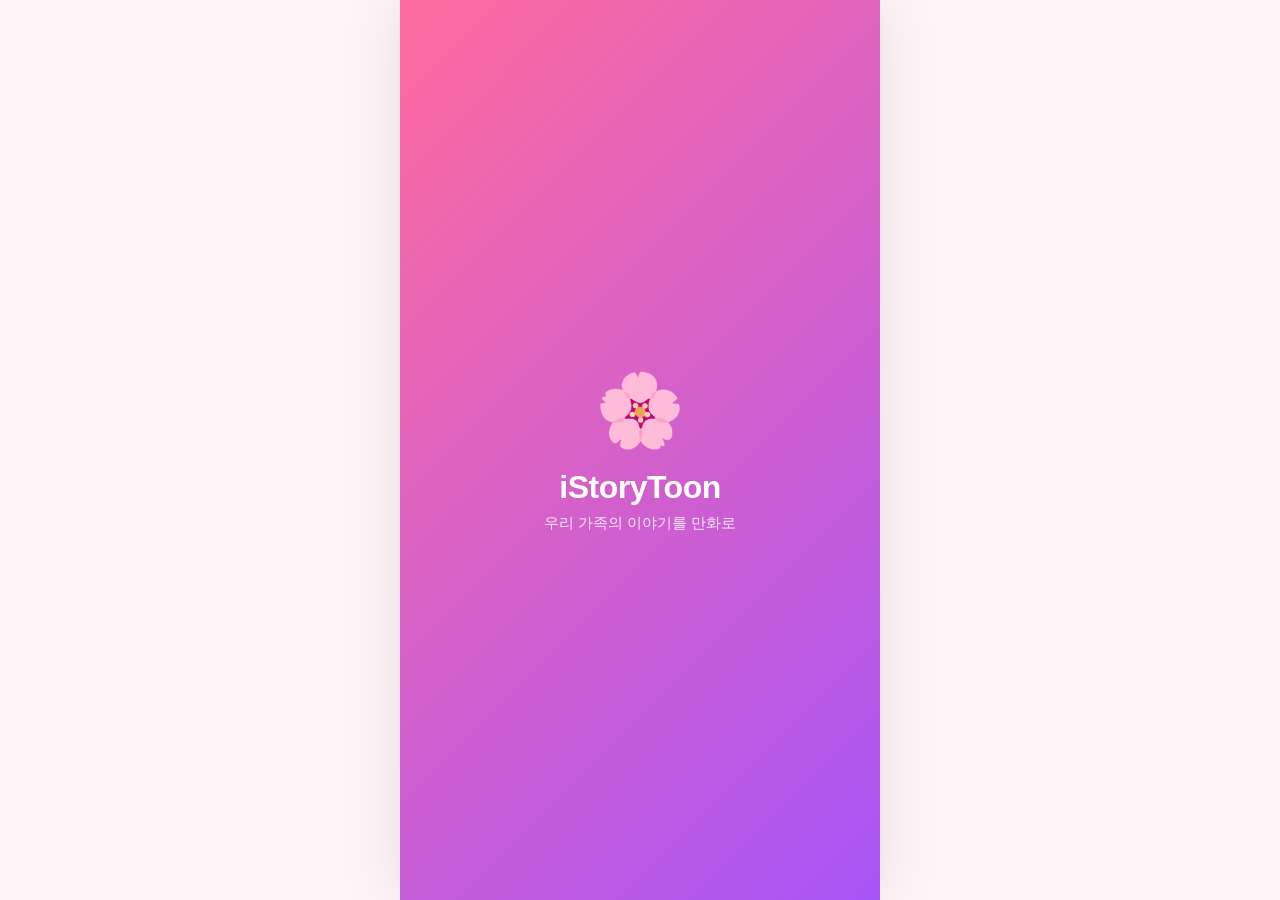
<file: index.html>
<!DOCTYPE html>
<html lang="ko">
<head>
  <meta charset="UTF-8">
  <meta name="viewport" content="width=device-width, initial-scale=1.0, maximum-scale=1.0, user-scalable=no">
  <meta name="theme-color" content="#FF6B9D">
  <meta name="apple-mobile-web-app-capable" content="yes">
  <meta name="apple-mobile-web-app-status-bar-style" content="black-translucent">
  <title>iStoryToon 🌸</title>
  <link rel="manifest" href="manifest.json">
  <link rel="icon" type="image/png" href="assets/icons/favicon.png">
  <link rel="apple-touch-icon" href="assets/icons/icon-192.png">
  <link rel="stylesheet" href="style.css">
</head>
<body>

  <!-- 앱 래퍼 -->
  <div id="app">

    <!-- 스플래시 스크린 -->
    <div id="splash-screen" class="splash">
      <div class="splash-logo">🌸</div>
      <div class="splash-title">iStoryToon</div>
      <div class="splash-subtitle">우리 가족의 이야기를 만화로</div>
    </div>

    <!-- 메인 화면 -->
    <div id="main-screen" class="screen hidden">

      <!-- 상단 헤더 -->
      <header class="app-header">
        <div class="header-logo">🌸 iStoryToon</div>
        <button class="btn-icon" id="btn-my-toots">
          <span>📚</span>
        </button>
      </header>

      <!-- 히어로 섹션 -->
      <section class="hero-section">
        <h1 class="hero-title">우리 가족의 이야기를<br><span class="highlight">만화로 만들어드려요</span></h1>
        <p class="hero-desc">소중한 순간을 입력하면 AI가 감동적인 만화로 만들어 드립니다</p>
      </section>

      <!-- 스토리 입력 카드 -->
      <section class="input-section">
        <div class="card input-card">
          <div class="card-label">📝 어떤 이야기를 만화로 만들까요?</div>
          <textarea
            id="story-input"
            class="story-textarea"
            placeholder="예) 첫 만남부터 결혼까지 우리 이야기, 아이가 처음 말을 했을 때, 부모님의 오래된 사진을 발견했을 때..."
            maxlength="500"
          ></textarea>
          <div class="textarea-footer">
            <span id="char-count" class="char-count">0 / 500</span>
          </div>
        </div>

        <!-- 스타일 선택 -->
        <div class="card style-card">
          <div class="card-label">🎨 만화 스타일</div>
          <div class="style-grid" id="style-selector">
            <button class="style-btn active" data-style="shoujo">
              <div class="style-preview" style="background:linear-gradient(135deg,#ffe4f0,#e8d5ff);">
                <img src="https://replicate.delivery/xezq/PV59G6U0mZY4DJZf2SiucWEw1E81gj5OU2zTuMJ3fl4cyijWA/out_0.webp" alt="순정만화" onerror="this.parentNode.innerHTML='💜';">
              </div>
              <span class="style-emoji">💜</span>
              <span class="style-name">애니메이션</span>
              <span class="style-desc">감성 순정만화</span>
            </button>
            <button class="style-btn" data-style="webtoon">
              <div class="style-preview" style="background:linear-gradient(135deg,#dbeafe,#ede9fe);">
                <img src="https://replicate.delivery/xezq/igWpuNmnrRaEKBDIlknFGQHFlsmgdX5IUarHMqzH8Lv4FFWA/output.jpg" alt="웹툰" onerror="this.parentNode.innerHTML='🟦';">
              </div>
              <span class="style-emoji">🟦</span>
              <span class="style-name">웹툰</span>
              <span class="style-desc">한국 웹툰풍</span>
            </button>
            <button class="style-btn" data-style="disney">
              <div class="style-preview" style="background:linear-gradient(135deg,#fce7f3,#fef3c7);">
                <img src="https://replicate.delivery/xezq/nqr3GvW51aryP5kQpAFyQDXCJGsIWbllGHJJpjP2HYKbFHtA/output.jpg" alt="디즈니" onerror="this.parentNode.innerHTML='🏰';">
              </div>
              <span class="style-emoji">🏰</span>
              <span class="style-name">디즈니</span>
              <span class="style-desc">3D 애니메이션</span>
            </button>
            <button class="style-btn" data-style="watercolor">
              <div class="style-preview" style="background:linear-gradient(135deg,#f0fdf4,#ecfdf5);">
                <img src="https://replicate.delivery/xezq/fuJIc5IJiFyhNS0GM5RMQnA3rrHiASTD1ybK6Yap9hzaFHtA/output.jpg" alt="수채화" onerror="this.parentNode.innerHTML='🎨';">
              </div>
              <span class="style-emoji">🎨</span>
              <span class="style-name">수채화</span>
              <span class="style-desc">따뜻한 수채화풍</span>
            </button>
          </div>
        </div>

        <!-- 등장인물 사진 업로드 -->
        <div class="card character-card">
          <div class="card-label">📸 등장인물 사진 <span style="font-weight:400;color:var(--text-muted);">(선택 · 참고용)</span></div>
          <div class="character-list" id="character-list">

            <!-- 등장인물 1 -->
            <div class="character-item" id="char-1">
              <div class="char-photo-wrap" onclick="document.getElementById('char-input-1').click()">
                <div class="char-photo-default" id="char-photo-1">
                  <span class="char-emoji">🧑</span>
                  <span class="char-add-text">사진 추가</span>
                </div>
                <img class="char-photo-img hidden" id="char-img-1" alt="등장인물1">
                <input type="file" id="char-input-1" accept="image/*" style="display:none" onchange="handleCharPhoto(1, this)">
              </div>
              <div class="char-info">
                <input class="char-name-input" id="char-name-1" type="text" placeholder="이름 (예: 나)" maxlength="10">
                <div class="char-badge" id="char-badge-1">미설정</div>
              </div>
              <button class="char-clear-btn hidden" id="char-clear-1" onclick="clearCharPhoto(1)">✕</button>
            </div>

            <!-- 등장인물 2 -->
            <div class="character-item" id="char-2">
              <div class="char-photo-wrap" onclick="document.getElementById('char-input-2').click()">
                <div class="char-photo-default" id="char-photo-2">
                  <span class="char-emoji">🧑</span>
                  <span class="char-add-text">사진 추가</span>
                </div>
                <img class="char-photo-img hidden" id="char-img-2" alt="등장인물2">
                <input type="file" id="char-input-2" accept="image/*" style="display:none" onchange="handleCharPhoto(2, this)">
              </div>
              <div class="char-info">
                <input class="char-name-input" id="char-name-2" type="text" placeholder="이름 (예: 상대방)" maxlength="10">
                <div class="char-badge" id="char-badge-2">미설정</div>
              </div>
              <button class="char-clear-btn hidden" id="char-clear-2" onclick="clearCharPhoto(2)">✕</button>
            </div>

          </div>
          <div class="char-hint">💡 사진은 이름·분위기 참고용이에요. 만화는 AI가 예쁘게 자동 생성해요 🎨</div>
        </div>

        <!-- 컷 수 선택 -->
        <div class="card cuts-card">
          <div class="card-label">📖 컷 수</div>
          <div class="cuts-selector" id="cuts-selector">
            <button class="cut-btn" data-cuts="4">4컷</button>
            <button class="cut-btn active" data-cuts="6">6컷</button>
            <button class="cut-btn" data-cuts="8">8컷</button>
          </div>
        </div>

        <!-- 생성 버튼 -->
        <button class="btn-primary" id="btn-generate">
          <span class="btn-icon-emoji">✨</span>
          <span>만화 만들기</span>
        </button>
      </section>

      <!-- 최근 만화 -->
      <section class="recent-section" id="recent-section">
        <div class="section-title">📚 최근 만든 만화</div>
        <div id="recent-list" class="recent-list"></div>
      </section>

    </div>

    <!-- 로딩 화면 -->
    <div id="loading-screen" class="screen hidden">
      <div class="loading-content">
        <div class="loading-emoji">🌸</div>
        <div class="loading-steps">
          <div class="step" id="step-story">
            <span class="step-icon">⏳</span>
            <span class="step-text">스토리 분석 중...</span>
          </div>
          <div class="step" id="step-panels">
            <span class="step-icon">⏳</span>
            <span class="step-text">장면 구성 중...</span>
          </div>
          <div class="step" id="step-images">
            <span class="step-icon">⏳</span>
            <span class="step-text">이미지 생성 중...</span>
          </div>
        </div>
        <div class="loading-tip" id="loading-tip">💡 첫 생성은 AI 모델 준비로 2~3분 걸려요. 잠시만 기다려주세요 🙏</div>
      </div>
    </div>

    <!-- 만화 뷰어 화면 -->
    <div id="viewer-screen" class="screen hidden">
      <header class="viewer-header">
        <button class="btn-back" id="btn-back">←</button>
        <div class="viewer-title" id="viewer-title"></div>
        <button class="btn-icon" id="btn-share">📤</button>
      </header>
      <div id="toon-viewer" class="toon-viewer"></div>
      <div class="viewer-footer">
        <button class="btn-secondary" id="btn-regenerate">🔄 다시 만들기</button>
        <button class="btn-primary" id="btn-save">💾 저장하기</button>
      </div>
    </div>

    <!-- 내 만화 목록 화면 -->
    <div id="library-screen" class="screen hidden">
      <header class="app-header">
        <button class="btn-back" id="btn-back-library">←</button>
        <div class="header-logo">📚 내 만화</div>
        <div></div>
      </header>
      <div id="library-list" class="library-list"></div>
    </div>

  </div>

  <!-- 토스트 메시지 -->
  <div id="toast" class="toast hidden"></div>

  <!-- 환경변수 (빌드 시 주입) -->
  <script src="env.js"></script>

  <!-- 등장인물 사진 핸들러 -->
  <script>
    // 등장인물 데이터 저장소
    window.characterData = { 1: null, 2: null };

    function handleCharPhoto(idx, input) {
      const file = input.files[0];
      if (!file) return;

      const reader = new FileReader();
      reader.onload = (e) => {
        const dataUrl = e.target.result;

        // 이미지 표시
        const img = document.getElementById('char-img-' + idx);
        const def = document.getElementById('char-photo-' + idx);
        const clearBtn = document.getElementById('char-clear-' + idx);
        const badge = document.getElementById('char-badge-' + idx);

        img.src = dataUrl;
        img.classList.remove('hidden');
        def.style.display = 'none';
        clearBtn.classList.remove('hidden');
        badge.textContent = '사진 등록됨';
        badge.classList.add('set');

        // 상태 저장 (리사이즈 후)
        resizeForUpload(dataUrl).then(resized => {
          const name = document.getElementById('char-name-' + idx).value || `등장인물${idx}`;
          window.characterData[idx] = { dataUrl: resized, name, file };
        });
      };
      reader.readAsDataURL(file);
    }

    function clearCharPhoto(idx) {
      const img = document.getElementById('char-img-' + idx);
      const def = document.getElementById('char-photo-' + idx);
      const clearBtn = document.getElementById('char-clear-' + idx);
      const badge = document.getElementById('char-badge-' + idx);
      const input = document.getElementById('char-input-' + idx);

      img.src = '';
      img.classList.add('hidden');
      def.style.display = '';
      clearBtn.classList.add('hidden');
      badge.textContent = '미설정';
      badge.classList.remove('set');
      input.value = '';
      window.characterData[idx] = null;
    }

    function resizeForUpload(dataUrl, maxSize = 768) {
      return new Promise(resolve => {
        const img = new Image();
        img.onload = () => {
          const scale = Math.min(1, maxSize / Math.max(img.width, img.height));
          const w = Math.round(img.width * scale);
          const h = Math.round(img.height * scale);
          const canvas = document.createElement('canvas');
          canvas.width = w; canvas.height = h;
          canvas.getContext('2d').drawImage(img, 0, 0, w, h);
          resolve(canvas.toDataURL('image/jpeg', 0.85));
        };
        img.src = dataUrl;
      });
    }
  </script>

  <!-- 모듈 스크립트 -->
  <script type="module" src="main.js"></script>

</body>
</html>
</file>
<file: style.css>
/* ========================================
   StoryToon - 메인 스타일시트
   기능별 섹션으로 분리
   ======================================== */

/* === 1. CSS 변수 (디자인 토큰) === */
:root {
  --primary: #FF6B9D;
  --primary-dark: #E8527F;
  --primary-light: #FFD6E7;
  --secondary: #A855F7;
  --secondary-light: #EDE9FE;
  --accent: #F59E0B;
  --bg: #FFF5F8;
  --bg-card: #FFFFFF;
  --text-primary: #1E1B4B;
  --text-secondary: #6B7280;
  --text-muted: #9CA3AF;
  --border: #F0E6F0;
  --shadow-sm: 0 2px 8px rgba(255, 107, 157, 0.1);
  --shadow-md: 0 4px 20px rgba(255, 107, 157, 0.15);
  --shadow-lg: 0 8px 40px rgba(255, 107, 157, 0.2);
  --radius-sm: 12px;
  --radius-md: 18px;
  --radius-lg: 24px;
  --font-main: 'Pretendard', -apple-system, BlinkMacSystemFont, sans-serif;
  --safe-top: env(safe-area-inset-top, 0px);
  --safe-bottom: env(safe-area-inset-bottom, 0px);
}

/* === 2. 리셋 & 베이스 === */
*, *::before, *::after { box-sizing: border-box; margin: 0; padding: 0; }
html { height: 100%; -webkit-text-size-adjust: 100%; }
body {
  font-family: var(--font-main);
  background: var(--bg);
  color: var(--text-primary);
  min-height: 100%;
  overflow-x: hidden;
  -webkit-font-smoothing: antialiased;
}
img { max-width: 100%; border-radius: var(--radius-sm); }
button { cursor: pointer; border: none; background: none; font-family: inherit; }

/* === 3. 앱 컨테이너 === */
#app {
  max-width: 480px;
  margin: 0 auto;
  min-height: 100vh;
  position: relative;
  background: var(--bg);
}

/* === 4. 화면 전환 === */
.screen { display: flex; flex-direction: column; min-height: 100vh; }
.screen.hidden { display: none !important; }

/* === 5. 스플래시 스크린 === */
.splash {
  display: flex;
  flex-direction: column;
  align-items: center;
  justify-content: center;
  min-height: 100vh;
  background: linear-gradient(135deg, #FF6B9D 0%, #A855F7 100%);
  color: white;
  text-align: center;
}
.splash-logo { font-size: 72px; animation: splashPulse 1.2s ease-in-out infinite; }
.splash-title { font-size: 32px; font-weight: 800; margin-top: 16px; letter-spacing: -0.5px; }
.splash-subtitle { font-size: 15px; opacity: 0.85; margin-top: 8px; }
@keyframes splashPulse { 0%,100% { transform: scale(1); } 50% { transform: scale(1.12); } }

/* === 6. 공통 헤더 === */
.app-header {
  display: flex;
  align-items: center;
  justify-content: space-between;
  padding: calc(16px + var(--safe-top)) 20px 16px;
  background: var(--bg-card);
  border-bottom: 1px solid var(--border);
  position: sticky;
  top: 0;
  z-index: 100;
}
.header-logo { font-size: 18px; font-weight: 800; color: var(--primary); }
.viewer-header {
  display: flex;
  align-items: center;
  justify-content: space-between;
  padding: calc(16px + var(--safe-top)) 16px 14px;
  background: var(--bg-card);
  border-bottom: 1px solid var(--border);
  position: sticky;
  top: 0;
  z-index: 100;
}
.viewer-title { font-size: 16px; font-weight: 700; flex: 1; text-align: center; margin: 0 12px; }
.btn-back {
  font-size: 22px;
  color: var(--text-primary);
  padding: 4px 8px;
  border-radius: 8px;
}
.btn-back:active { background: var(--border); }

/* === 7. 버튼 공통 === */
.btn-primary {
  display: flex;
  align-items: center;
  justify-content: center;
  gap: 8px;
  width: 100%;
  padding: 16px;
  background: linear-gradient(135deg, var(--primary) 0%, var(--secondary) 100%);
  color: white;
  font-size: 17px;
  font-weight: 700;
  border-radius: var(--radius-md);
  box-shadow: var(--shadow-md);
  transition: transform 0.15s, box-shadow 0.15s;
  letter-spacing: -0.3px;
}
.btn-primary:active { transform: scale(0.97); box-shadow: var(--shadow-sm); }
.btn-primary:disabled {
  background: #D1D5DB;
  box-shadow: none;
  cursor: not-allowed;
}
.btn-secondary {
  display: flex;
  align-items: center;
  justify-content: center;
  gap: 8px;
  padding: 14px 20px;
  background: white;
  color: var(--primary);
  font-size: 15px;
  font-weight: 600;
  border: 2px solid var(--primary-light);
  border-radius: var(--radius-md);
  transition: background 0.15s;
}
.btn-secondary:active { background: var(--primary-light); }
.btn-icon {
  display: flex;
  align-items: center;
  justify-content: center;
  width: 40px;
  height: 40px;
  border-radius: 50%;
  font-size: 20px;
  transition: background 0.15s;
}
.btn-icon:active { background: var(--border); }
.btn-icon-emoji { font-size: 18px; }

/* === 8. 히어로 섹션 === */
.hero-section {
  padding: 28px 20px 8px;
  text-align: center;
}
.hero-title {
  font-size: 24px;
  font-weight: 800;
  line-height: 1.35;
  color: var(--text-primary);
  letter-spacing: -0.5px;
}
.hero-title .highlight {
  background: linear-gradient(135deg, var(--primary), var(--secondary));
  -webkit-background-clip: text;
  -webkit-text-fill-color: transparent;
  background-clip: text;
}
.hero-desc {
  margin-top: 10px;
  font-size: 14px;
  color: var(--text-secondary);
  line-height: 1.6;
}

/* === 9. 카드 === */
.card {
  background: var(--bg-card);
  border-radius: var(--radius-md);
  padding: 18px;
  box-shadow: var(--shadow-sm);
  border: 1px solid var(--border);
}
.card-label {
  font-size: 13px;
  font-weight: 700;
  color: var(--text-secondary);
  margin-bottom: 12px;
  text-transform: uppercase;
  letter-spacing: 0.3px;
}

/* === 10. 입력 섹션 === */
.input-section {
  padding: 16px 20px;
  display: flex;
  flex-direction: column;
  gap: 14px;
}
.story-textarea {
  width: 100%;
  min-height: 120px;
  border: none;
  outline: none;
  font-family: inherit;
  font-size: 15px;
  line-height: 1.65;
  color: var(--text-primary);
  resize: none;
  background: transparent;
}
.story-textarea::placeholder { color: var(--text-muted); }
.textarea-footer {
  display: flex;
  justify-content: flex-end;
  margin-top: 8px;
}
.char-count { font-size: 12px; color: var(--text-muted); }
.char-count.near-limit { color: var(--accent); }

/* === 11. 스타일 선택 === */
.style-grid {
  display: grid;
  grid-template-columns: repeat(2, 1fr);
  gap: 10px;
}
.style-btn {
  display: flex;
  flex-direction: column;
  align-items: center;
  gap: 6px;
  padding: 10px 8px;
  border: 2px solid var(--border);
  border-radius: var(--radius-sm);
  background: var(--bg);
  transition: all 0.2s;
  overflow: hidden;
}
.style-btn.active {
  border-color: var(--primary);
  background: var(--primary-light);
}
.style-preview {
  width: 100%;
  aspect-ratio: 16/9;
  border-radius: 6px;
  overflow: hidden;
  display: flex;
  align-items: center;
  justify-content: center;
  font-size: 28px;
  margin-bottom: 2px;
}
.style-preview img {
  width: 100%;
  height: 100%;
  object-fit: cover;
  border-radius: 6px;
}
.style-emoji { font-size: 18px; }
.style-name { font-size: 13px; font-weight: 700; color: var(--text-primary); }
.style-desc { font-size: 11px; color: var(--text-muted); }

/* === 12. 컷 수 선택 === */
.cuts-selector {
  display: flex;
  gap: 10px;
}
.cut-btn {
  flex: 1;
  padding: 12px;
  border: 2px solid var(--border);
  border-radius: var(--radius-sm);
  font-size: 14px;
  font-weight: 700;
  color: var(--text-secondary);
  background: var(--bg);
  transition: all 0.2s;
}
.cut-btn.active {
  border-color: var(--primary);
  background: var(--primary-light);
  color: var(--primary);
}

/* === 13. 최근 만화 === */
.recent-section {
  padding: 8px 20px 32px;
}
.section-title {
  font-size: 16px;
  font-weight: 700;
  margin-bottom: 14px;
  color: var(--text-primary);
}
.recent-list {
  display: flex;
  flex-direction: column;
  gap: 12px;
}
.recent-item {
  display: flex;
  align-items: center;
  gap: 14px;
  background: var(--bg-card);
  border-radius: var(--radius-sm);
  padding: 14px;
  border: 1px solid var(--border);
  cursor: pointer;
  transition: box-shadow 0.15s;
}
.recent-item:active { box-shadow: var(--shadow-md); }
.recent-thumb {
  width: 60px;
  height: 60px;
  border-radius: 10px;
  object-fit: cover;
  background: var(--primary-light);
  flex-shrink: 0;
  display: flex;
  align-items: center;
  justify-content: center;
  font-size: 28px;
}
.recent-info { flex: 1; min-width: 0; }
.recent-title { font-size: 14px; font-weight: 700; color: var(--text-primary); truncate: true; white-space: nowrap; overflow: hidden; text-overflow: ellipsis; }
.recent-meta { font-size: 12px; color: var(--text-muted); margin-top: 4px; }

/* === 14. 로딩 화면 === */
#loading-screen {
  align-items: center;
  justify-content: center;
  background: linear-gradient(160deg, #FFF5F8 0%, #EDE9FE 100%);
}
.loading-content { text-align: center; padding: 40px 32px; }
.loading-emoji {
  font-size: 64px;
  animation: floatEmoji 2s ease-in-out infinite;
  display: block;
  margin-bottom: 32px;
}
@keyframes floatEmoji {
  0%,100% { transform: translateY(0) rotate(-5deg); }
  50% { transform: translateY(-12px) rotate(5deg); }
}
.loading-steps {
  display: flex;
  flex-direction: column;
  gap: 16px;
  text-align: left;
  margin-bottom: 28px;
}
.step {
  display: flex;
  align-items: center;
  gap: 12px;
  padding: 14px 18px;
  background: white;
  border-radius: var(--radius-sm);
  box-shadow: var(--shadow-sm);
  opacity: 0.4;
  transition: all 0.4s;
}
.step.active { opacity: 1; }
.step.done { opacity: 0.7; }
.step.done .step-icon::before { content: '✅'; }
.step-icon { font-size: 20px; width: 28px; text-align: center; }
.step-text { font-size: 15px; font-weight: 600; color: var(--text-primary); }
.loading-tip { font-size: 13px; color: var(--text-muted); }

/* === 15. 만화 뷰어 === */
.toon-viewer {
  flex: 1;
  overflow-y: auto;
  padding: 16px 16px 8px;
  display: flex;
  flex-direction: column;
  gap: 0;
}

/* 만화 패널 */
.toon-panel {
  background: white;
  border-radius: var(--radius-sm);
  overflow: hidden;
  margin-bottom: 4px;
  box-shadow: var(--shadow-sm);
}
.panel-image-wrap {
  position: relative;
  background: var(--primary-light);
  aspect-ratio: 3/2;
  overflow: hidden;
}
.panel-image-wrap img {
  width: 100%;
  height: 100%;
  object-fit: cover;
  border-radius: 0;
}
.panel-image-placeholder {
  width: 100%;
  height: 100%;
  display: flex;
  align-items: center;
  justify-content: center;
  font-size: 48px;
  background: linear-gradient(135deg, var(--primary-light), var(--secondary-light));
}
.panel-sfx {
  position: absolute;
  top: 12px;
  right: 12px;
  background: var(--accent);
  color: white;
  font-size: 12px;
  font-weight: 800;
  padding: 4px 10px;
  border-radius: 20px;
  letter-spacing: 0.5px;
}

/* 대화 영역 */
.panel-dialogue {
  padding: 14px 16px;
}
.panel-narration {
  font-size: 12px;
  color: var(--text-muted);
  font-style: italic;
  border-left: 3px solid var(--primary-light);
  padding-left: 10px;
  margin-bottom: 10px;
  line-height: 1.6;
}
.speech-bubble {
  display: flex;
  flex-direction: column;
  margin-bottom: 10px;
}
.speech-bubble.right { align-items: flex-end; }
.bubble-speaker {
  font-size: 11px;
  font-weight: 700;
  color: var(--text-muted);
  margin-bottom: 4px;
}
.bubble-text {
  background: var(--bg);
  border: 1.5px solid var(--border);
  border-radius: 14px;
  padding: 10px 14px;
  font-size: 14px;
  line-height: 1.55;
  color: var(--text-primary);
  max-width: 85%;
  position: relative;
}
.speech-bubble.right .bubble-text {
  background: var(--primary-light);
  border-color: var(--primary-light);
}
.bubble-thought .bubble-text {
  border-style: dashed;
  font-style: italic;
  color: var(--text-secondary);
}

/* 에필로그 */
.toon-epilogue {
  background: linear-gradient(135deg, var(--primary), var(--secondary));
  color: white;
  padding: 24px 20px;
  text-align: center;
  border-radius: var(--radius-md);
  margin: 12px 0 8px;
  font-size: 15px;
  font-weight: 600;
  line-height: 1.65;
  letter-spacing: -0.2px;
}
.epilogue-icon { font-size: 28px; margin-bottom: 10px; display: block; }

/* === 16. 뷰어 하단 === */
.viewer-footer {
  display: flex;
  gap: 12px;
  padding: 14px 16px calc(14px + var(--safe-bottom));
  background: var(--bg-card);
  border-top: 1px solid var(--border);
}
.viewer-footer .btn-secondary { flex: 1; }
.viewer-footer .btn-primary { flex: 2; }

/* === 17. 라이브러리 === */
.library-list {
  padding: 16px 20px;
  display: flex;
  flex-direction: column;
  gap: 14px;
}
.library-card {
  background: white;
  border-radius: var(--radius-md);
  overflow: hidden;
  border: 1px solid var(--border);
  box-shadow: var(--shadow-sm);
  cursor: pointer;
}
.library-thumb {
  width: 100%;
  aspect-ratio: 16/7;
  object-fit: cover;
  background: var(--primary-light);
  display: flex;
  align-items: center;
  justify-content: center;
  font-size: 40px;
}
.library-info { padding: 14px; }
.library-title { font-size: 15px; font-weight: 700; color: var(--text-primary); }
.library-meta { font-size: 12px; color: var(--text-muted); margin-top: 6px; }

/* === 18. 토스트 === */
.toast {
  position: fixed;
  bottom: calc(20px + var(--safe-bottom));
  left: 50%;
  transform: translateX(-50%);
  background: #1E1B4B;
  color: white;
  padding: 12px 20px;
  border-radius: 24px;
  font-size: 14px;
  font-weight: 600;
  z-index: 9999;
  box-shadow: var(--shadow-lg);
  white-space: nowrap;
  transition: opacity 0.3s;
}
.toast.hidden { display: none; }

/* === 19. 에러 상태 === */
.error-panel {
  background: #FEF2F2;
  border: 1.5px solid #FECACA;
  border-radius: var(--radius-sm);
  padding: 16px;
  text-align: center;
  color: #EF4444;
  font-size: 14px;
}

/* === 19b. 등장인물 사진 업로드 === */
.character-card { }

.character-list {
  display: flex;
  gap: 14px;
}

.character-item {
  flex: 1;
  position: relative;
  display: flex;
  flex-direction: column;
  align-items: center;
  gap: 8px;
}

.char-photo-wrap {
  width: 100%;
  aspect-ratio: 1;
  border-radius: var(--radius-sm);
  overflow: hidden;
  cursor: pointer;
  position: relative;
}

.char-photo-default {
  width: 100%;
  height: 100%;
  background: linear-gradient(135deg, var(--primary-light), var(--secondary-light));
  display: flex;
  flex-direction: column;
  align-items: center;
  justify-content: center;
  gap: 6px;
  border: 2px dashed var(--border);
  border-radius: var(--radius-sm);
  transition: all 0.2s;
}
.char-photo-default:hover {
  border-color: var(--primary);
  background: var(--primary-light);
}
.char-photo-default:hover .char-add-text { color: var(--primary); }

.char-emoji { font-size: 28px; }
.char-add-text {
  font-size: 11px;
  font-weight: 600;
  color: var(--text-muted);
  transition: color 0.2s;
}

.char-photo-img {
  width: 100%;
  height: 100%;
  object-fit: cover;
  border-radius: var(--radius-sm);
}

.char-info {
  width: 100%;
  display: flex;
  flex-direction: column;
  gap: 5px;
}

.char-name-input {
  width: 100%;
  padding: 8px 10px;
  border: 1.5px solid var(--border);
  border-radius: 8px;
  font-size: 13px;
  font-family: inherit;
  background: var(--bg);
  color: var(--text-primary);
  outline: none;
  text-align: center;
  transition: border-color 0.2s;
}
.char-name-input:focus { border-color: var(--primary); }
.char-name-input::placeholder { color: var(--text-muted); font-size: 12px; }

.char-badge {
  text-align: center;
  font-size: 11px;
  font-weight: 600;
  color: var(--text-muted);
  padding: 3px 8px;
  background: var(--bg);
  border-radius: 20px;
  border: 1px solid var(--border);
  transition: all 0.2s;
}
.char-badge.set {
  color: var(--primary);
  background: var(--primary-light);
  border-color: var(--primary-light);
}

.char-clear-btn {
  position: absolute;
  top: -6px;
  right: -6px;
  width: 22px;
  height: 22px;
  border-radius: 50%;
  background: #EF4444;
  color: white;
  font-size: 11px;
  font-weight: 700;
  display: flex;
  align-items: center;
  justify-content: center;
  cursor: pointer;
  z-index: 10;
  transition: transform 0.15s;
}
.char-clear-btn:hover { transform: scale(1.15); }

.char-hint {
  margin-top: 10px;
  font-size: 12px;
  color: var(--text-muted);
  line-height: 1.5;
  text-align: center;
}

/* === 20. 빈 상태 === */
.empty-state {
  text-align: center;
  padding: 40px 20px;
  color: var(--text-muted);
}
.empty-state-emoji { font-size: 48px; margin-bottom: 12px; }
.empty-state-text { font-size: 14px; line-height: 1.6; }

/* === 21. 반응형 === */
@media (min-width: 480px) {
  #app { box-shadow: 0 0 60px rgba(0,0,0,0.1); }
}
@media (prefers-color-scheme: dark) {
  /* 추후 다크모드 지원 예정 */
}
</file>
